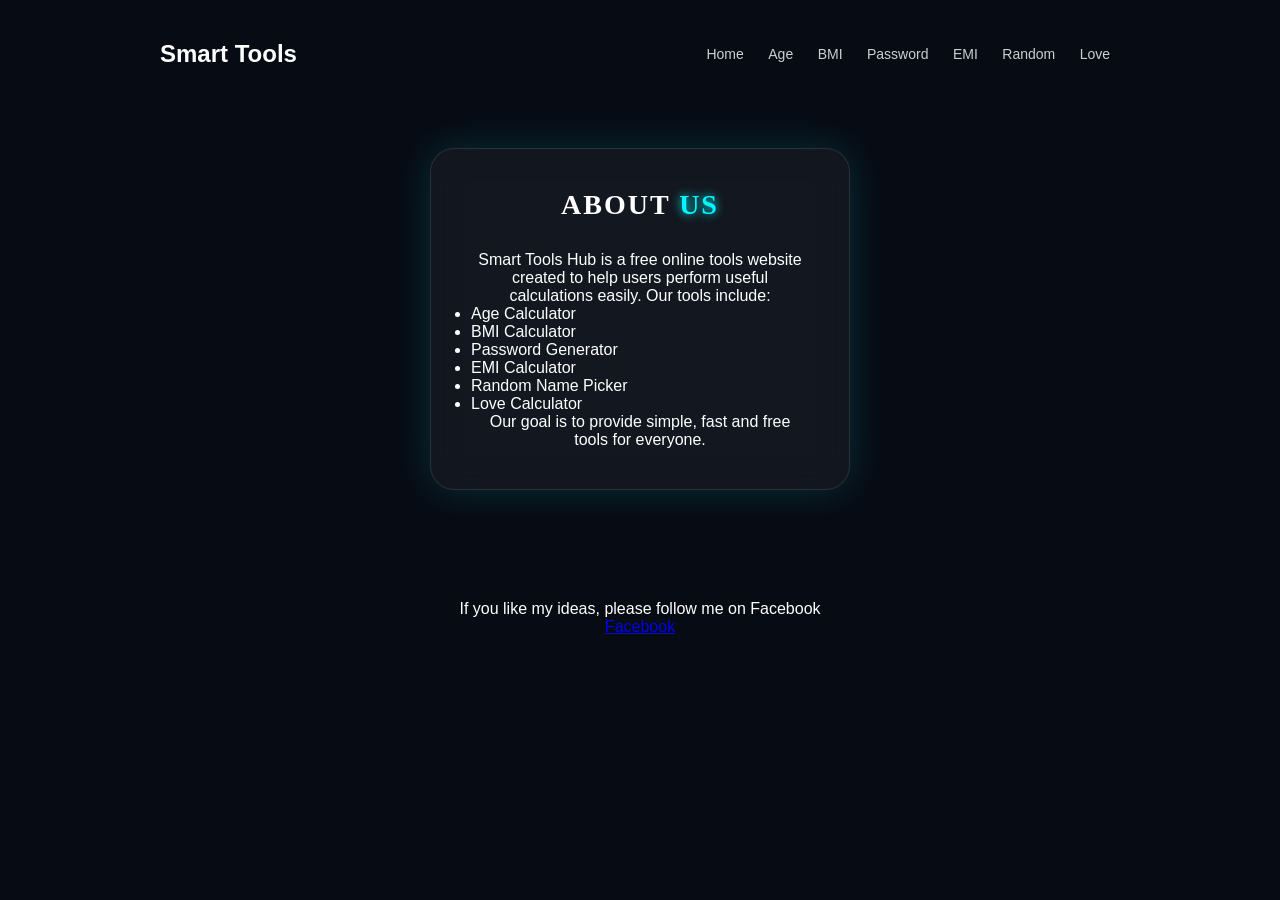
<file: about.html>
<!DOCTYPE html>
<html lang="en">

<head>

<meta charset="UTF-8">
<meta name="viewport" content="width=device-width, initial-scale=1.0">

<title>About Us</title>

<link rel="stylesheet" href="style.css">

</head>

<body>

<header class="navbar">

<h2>Smart Tools</h2>

<nav>

<a href="index.html">Home</a>
<a href="age.html">Age</a>
<a href="bmi.html">BMI</a>
<a href="password.html">Password</a>
<a href="emi.html">EMI</a>
<a href="random.html">Random</a>
<a href="love.html">Love</a>

</nav>

</header>

<div class="app">

<h1 class="title">ABOUT <span>US</span></h1>

<p>

Smart Tools Hub is a free online tools website created to help users perform useful calculations easily.

Our tools include:

</p>

<ul style="text-align:left">

<li>Age Calculator</li>
<li>BMI Calculator</li>
<li>Password Generator</li>
<li>EMI Calculator</li>
<li>Random Name Picker</li>
<li>Love Calculator</li>

</ul>

<p>

Our goal is to provide simple, fast and free tools for everyone.

</p>

</div>

<footer class="footer">

<p>If you like my ideas, please follow me on Facebook</p>

<a href="https://www.facebook.com/share/1L9KjPuLyu/?mibextid=wwXIfr" target="_blank">

Facebook

</a>

</footer>

</body>
</html>
</file>
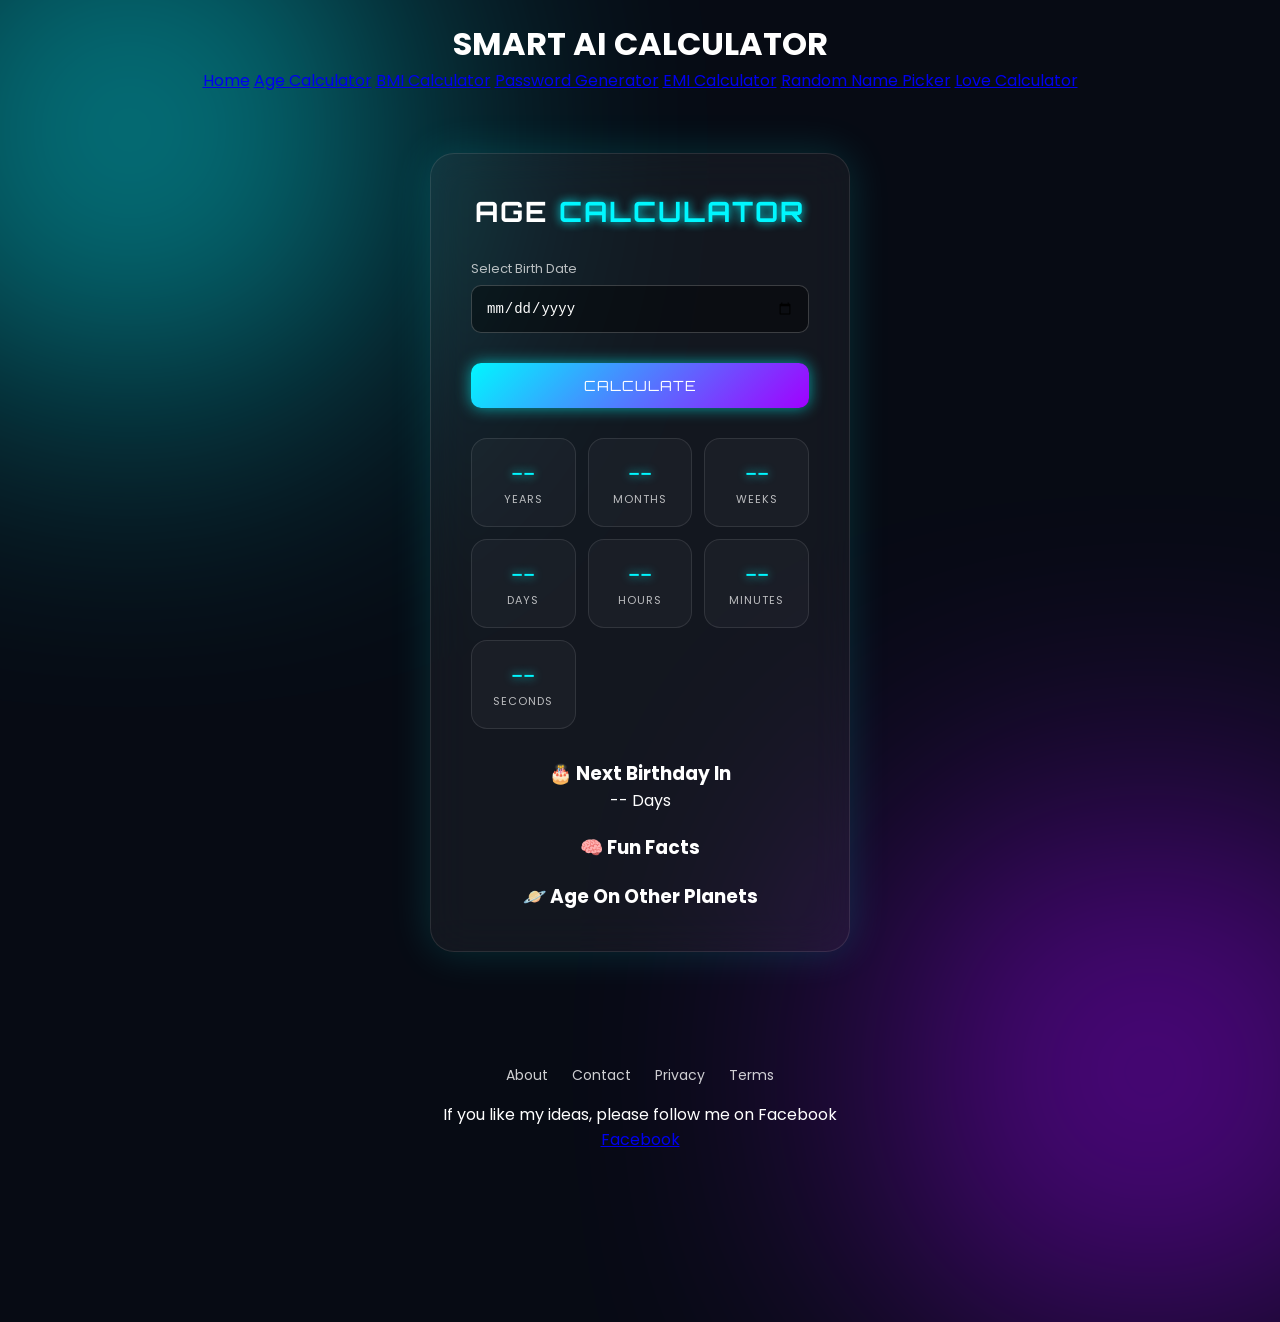
<file: age.html>
<!DOCTYPE html>
<html lang="en">

<head>

<meta charset="UTF-8">
<meta name="viewport" content="width=device-width, initial-scale=1.0">

<title>Age Calculator</title>

<link rel="stylesheet" href="style.css">

<link href="https://fonts.googleapis.com/css2?family=Orbitron:wght@400;600&family=Poppins:wght@300;400;600&display=swap" rel="stylesheet">

</head>

<body>

<div class="bg-glow glow1"></div>
<div class="bg-glow glow2"></div>

<header class="main-header">

<h1 class="main-title">SMART AI CALCULATOR</h1>

<div class="nav-menu">

<a href="index.html" class="menu-btn">Home</a>

<a href="age.html" class="menu-btn">Age Calculator</a>

<a href="bmi.html" class="menu-btn">BMI Calculator</a>

<a href="password.html" class="menu-btn">Password Generator</a>

<a href="emi.html" class="menu-btn">EMI Calculator</a>

<a href="random.html" class="menu-btn">Random Name Picker</a>

<a href="love.html" class="menu-btn">Love Calculator</a>

</div>

</header>

<div class="app">

<h1 class="title">AGE <span>CALCULATOR</span></h1>

<div class="input-box">

<label>Select Birth Date</label>

<input type="date" id="date-input">

</div>

<button onclick="startAge()" class="neon-btn">

CALCULATE

</button>


<div class="result-container">

<div class="card"><div id="years" class="number">--</div><div class="label">YEARS</div></div>

<div class="card"><div id="months" class="number">--</div><div class="label">MONTHS</div></div>

<div class="card"><div id="weeks" class="number">--</div><div class="label">WEEKS</div></div>

<div class="card"><div id="days" class="number">--</div><div class="label">DAYS</div></div>

<div class="card"><div id="hours" class="number">--</div><div class="label">HOURS</div></div>

<div class="card"><div id="minutes" class="number">--</div><div class="label">MINUTES</div></div>

<div class="card"><div id="seconds" class="number">--</div><div class="label">SECONDS</div></div>

</div>

<div style="margin-top:30px">

<h3>🎂 Next Birthday In</h3>

<p id="nextBirthday">-- Days</p>

</div>

<div style="margin-top:20px">

<h3>🧠 Fun Facts</h3>

<p id="sleepFact"></p>
<p id="heartFact"></p>
<p id="blinkFact"></p>

</div>

<div style="margin-top:20px">

<h3>🪐 Age On Other Planets</h3>

<p id="mercury"></p>
<p id="venus"></p>
<p id="mars"></p>
<p id="jupiter"></p>

</div>

</div>

<footer class="footer">

<div class="footer-links">

<a href="about.html">About</a>
<a href="contact.html">Contact</a>
<a href="privacy.html">Privacy</a>
<a href="terms.html">Terms</a>

</div>

<p>If you like my ideas, please follow me on Facebook</p>

<a href="https://www.facebook.com/share/1L9KjPuLyu/?mibextid=wwXIfr" target="_blank">

Facebook

</a>

</footer>

<script src="age.js"></script>

</body>
</html>
</file>
<file: style.css>
*{
margin:0;
padding:0;
box-sizing:border-box;
}

body{
font-family:Poppins, sans-serif;
background:#070b14;
color:white;
min-height:100vh;
padding:20px;
text-align:center;
position:relative;
overflow-x:hidden;
}

/* BACKGROUND GLOW */

.bg-glow{
position:absolute;
width:500px;
height:500px;
border-radius:50%;
filter:blur(140px);
opacity:.6;
z-index:-1;
animation:float 8s infinite ease-in-out alternate;
}

.glow1{
background:#00f7ff;
top:-120px;
left:-120px;
}

.glow2{
background:#a100ff;
bottom:-120px;
right:-120px;
}

@keyframes float{
from{transform:translateY(0)}
to{transform:translateY(80px)}
}

/* NAVBAR */

.navbar{
display:flex;
justify-content:space-between;
align-items:center;
padding:20px;
max-width:1000px;
margin:auto;
}

.logo{
font-family:Orbitron;
font-size:22px;
letter-spacing:2px;
}

.navbar nav a{
color:white;
margin:10px;
text-decoration:none;
font-size:14px;
opacity:.8;
}

.navbar nav a:hover{
color:#00f7ff;
}

/* HERO */

.hero{
margin-top:80px;
}

.hero h1{
font-family:Orbitron;
font-size:36px;
margin-bottom:10px;
}

.hero p{
opacity:.7;
}

/* TOOL SECTION */

.tools{
margin-top:60px;
}

.section-title{
font-family:Orbitron;
margin-bottom:30px;
}

.tool-grid{
display:grid;
grid-template-columns:repeat(auto-fit,minmax(180px,1fr));
gap:20px;
max-width:900px;
margin:auto;
}

.tool-card{
padding:30px;
border-radius:16px;
background:rgba(255,255,255,.05);
border:1px solid rgba(255,255,255,.1);
text-decoration:none;
color:white;
font-family:Orbitron;
transition:.3s;
}

.tool-card:hover{
transform:translateY(-6px);
box-shadow:0 0 20px #00f7ff;
}

/* MAIN APP CARD */

.app{
width:100%;
max-width:420px;
margin:auto;
margin-top:60px;
padding:40px;
border-radius:24px;
background:rgba(255,255,255,.05);
border:1px solid rgba(255,255,255,.1);
backdrop-filter:blur(20px);
box-shadow:0 0 40px rgba(0,255,255,.15);
}

/* TITLE */

.title{
font-family:Orbitron;
font-size:28px;
margin-bottom:30px;
letter-spacing:2px;
}

.title span{
color:#00f7ff;
text-shadow:0 0 10px #00f7ff;
}

/* INPUT */

.input-box{
text-align:left;
margin-bottom:20px;
}

.input-box label{
font-size:13px;
opacity:.7;
display:block;
margin-bottom:6px;
}

input,
textarea{
width:100%;
padding:14px;
border-radius:10px;
border:1px solid rgba(255,255,255,.2);
background:rgba(0,0,0,.4);
color:white;
font-size:14px;
outline:none;
}

/* BUTTON */

.neon-btn{
width:100%;
padding:14px;
border:none;
border-radius:10px;
font-family:Orbitron;
letter-spacing:1px;
cursor:pointer;
background:linear-gradient(135deg,#00f7ff,#a100ff);
color:white;
font-size:14px;
box-shadow:0 0 15px rgba(0,255,255,.6);
transition:.3s;
margin-top:10px;
}

.neon-btn:hover{
transform:translateY(-2px);
box-shadow:0 0 25px rgba(0,255,255,.9);
}

/* RESULT GRID */

.result-container{
display:grid;
grid-template-columns:repeat(3,1fr);
gap:12px;
margin-top:30px;
}

.card{
padding:18px 10px;
border-radius:16px;
background:rgba(255,255,255,.03);
border:1px solid rgba(255,255,255,.1);
transition:.3s;
}

.card:hover{
transform:translateY(-5px);
box-shadow:0 0 20px rgba(0,255,255,.4);
}

.number{
font-family:Orbitron;
font-size:24px;
color:#00f7ff;
text-shadow:0 0 10px #00f7ff;
word-break:break-all;
}

.label{
font-size:11px;
opacity:.7;
letter-spacing:1px;
margin-top:4px;
}

/* FOOTER */

.footer{
margin-top:80px;
text-align:center;
padding:30px;
}

.footer-links{
margin-bottom:15px;
}

.footer-links a{
margin:10px;
color:white;
text-decoration:none;
font-size:14px;
opacity:.8;
}

.footer-links a:hover{
color:#00f7ff;
}

/* MOBILE */

@media (max-width:768px){

.navbar{
flex-direction:column;
}

.navbar nav{
margin-top:10px;
}

.result-container{
grid-template-columns:repeat(2,1fr);
}

}

@media (max-width:420px){

.result-container{
grid-template-columns:1fr;
}

}
</file>
